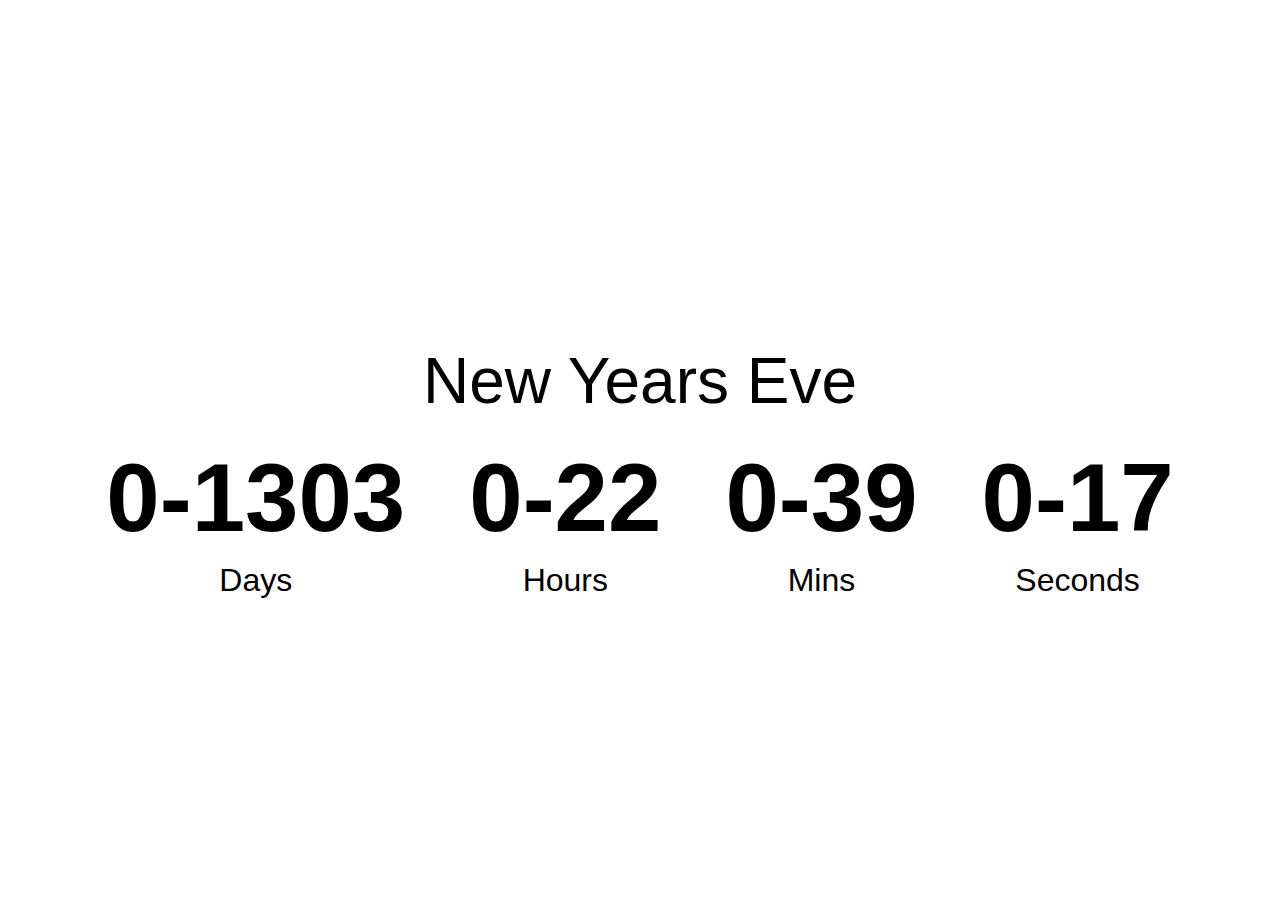
<file: CountDown Timer/index.html>
<!DOCTYPE html>
<html lang="en">
  <head>
    <meta charset="UTF-8" />
    <meta http-equiv="X-UA-Compatible" content="IE=edge" />
    <meta name="viewport" content="width=device-width, initial-scale=1.0" />
    <title>CountDown Timer</title>
    <link rel="stylesheet" href="style.css" />
  </head>
  <body>
    <h1>New Years Eve</h1>

    <div class="countdown-container">
      <div class="countdown-el days-c">
        <p class="big-text" id="days">0</p>
        <span>Days</span>
      </div>
      <div class="countdown-el hours-c">
        <p class="big-text" id="hours">0</p>
        <span>Hours</span>
      </div>
      <div class="countdown-el mins-c">
        <p class="big-text" id="mins">0</p>
        <span>Mins</span>
      </div>
      <div class="countdown-el seconds-c">
        <p class="big-text" id="seconds">0</p>
        <span>Seconds</span>
      </div>
    </div>
    <script src="main.js"></script>
  </body>
</html>
</file>
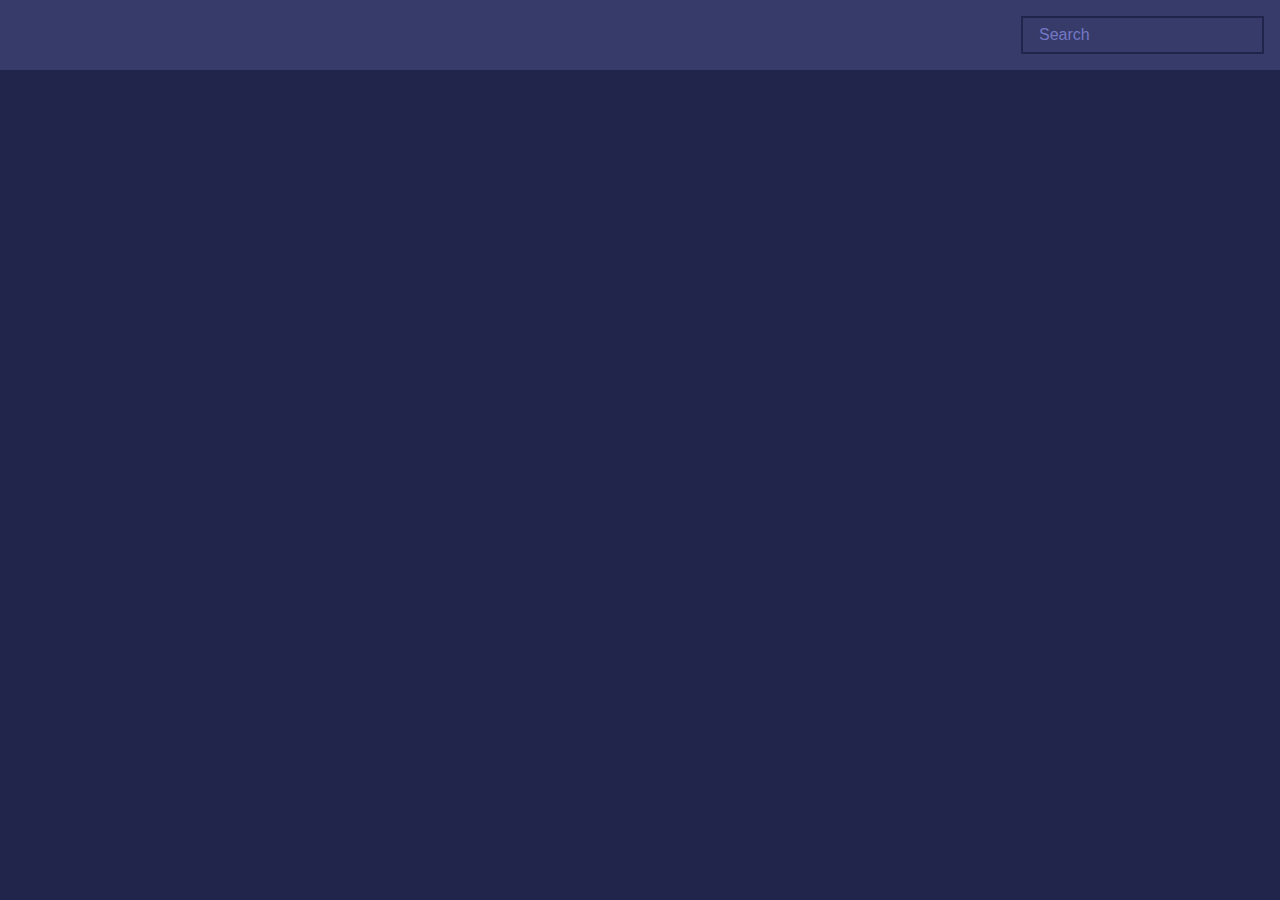
<file: Movie App/index.html>
<!DOCTYPE html>
<html lang="en">
  <head>
    <meta charset="UTF-8" />
    <meta http-equiv="X-UA-Compatible" content="IE=edge" />
    <meta name="viewport" content="width=device-width, initial-scale=1.0" />
    <title>Movie App</title>
    <link rel="stylesheet" href="style.css" />
  </head>
  <body>
    <header>
      <form id="form">
        <input class="search" type="text" id="search" placeholder="Search" />
      </form>
    </header>
    <main></main>
    <script src="main.js"></script>
  </body>
</html>
</file>
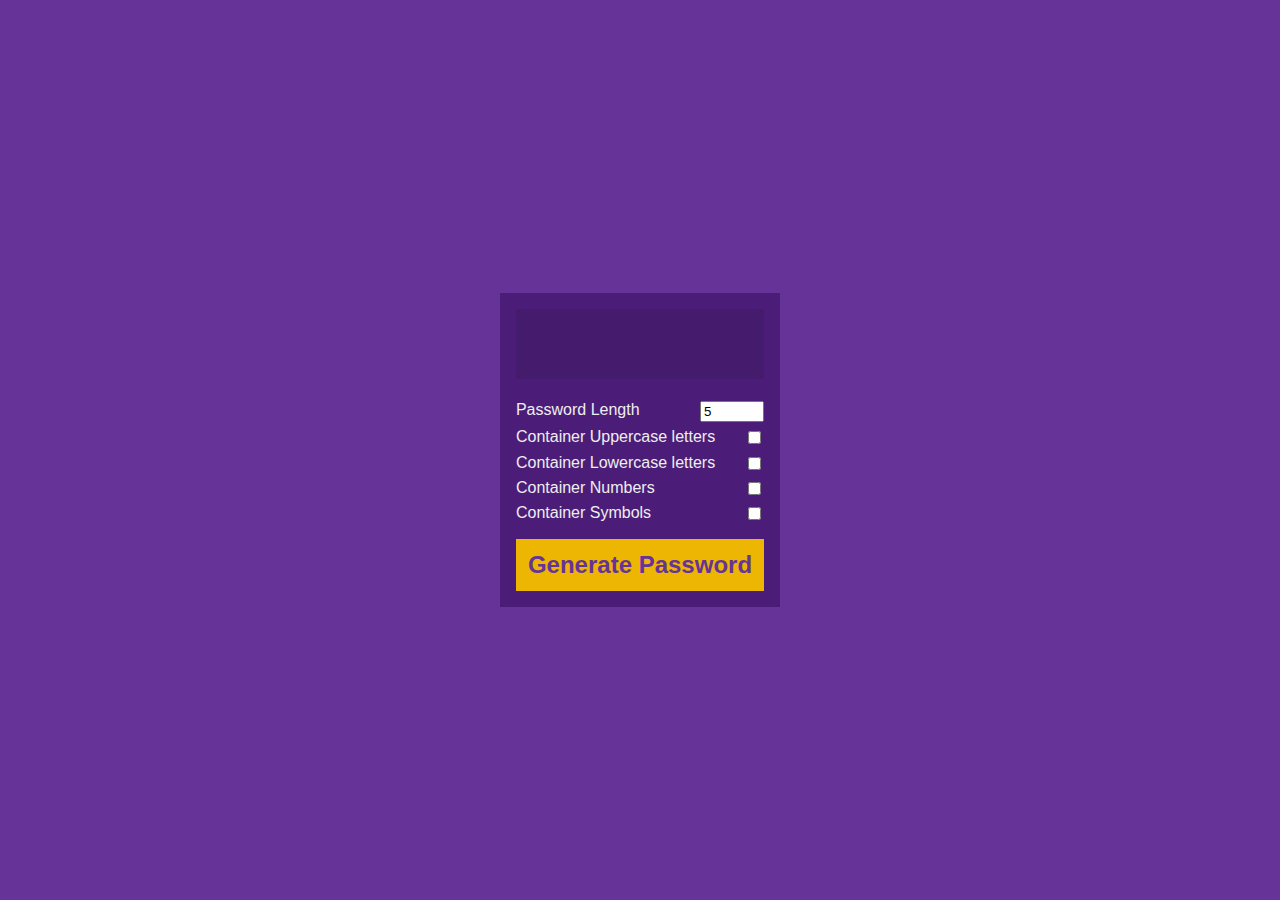
<file: Password Generator/index.html>
<!DOCTYPE html>
<html lang="en">
  <head>
    <meta charset="UTF-8" />
    <meta http-equiv="X-UA-Compatible" content="IE=edge" />
    <meta name="viewport" content="width=device-width, initial-scale=1.0" />
    <title>Password Generator</title>
    <link rel="stylesheet" href="style.css" />
  </head>
  <body>
    <div class="pw-container">
      <div class="pw-header">
        <div class="pw">
          <span id="pw"></span>
          <button id="copy">Copy to clipboard</button>
        </div>
      </div>
      <div class="pw-body">
        <div class="form-control">
          <label for="len">Password Length</label
          ><input id="len" type="number" value="5" min="5" max="100" />
        </div>
        <div class="form-control">
          <label for="upper">Container Uppercase letters</label
          ><input id="upper" type="checkbox" />
        </div>
        <div class="form-control">
          <label for="lower">Container Lowercase letters</label
          ><input id="lower" type="checkbox" />
        </div>
        <div class="form-control">
          <label for="number">Container Numbers</label
          ><input id="number" type="checkbox" />
        </div>
        <div class="form-control">
          <label for="symbol">Container Symbols</label
          ><input id="symbol" type="checkbox" />
        </div>
        <button class="generate" id="generate">Generate Password</button>
      </div>
    </div>
    <script src="main.js"></script>
  </body>
</html>
</file>
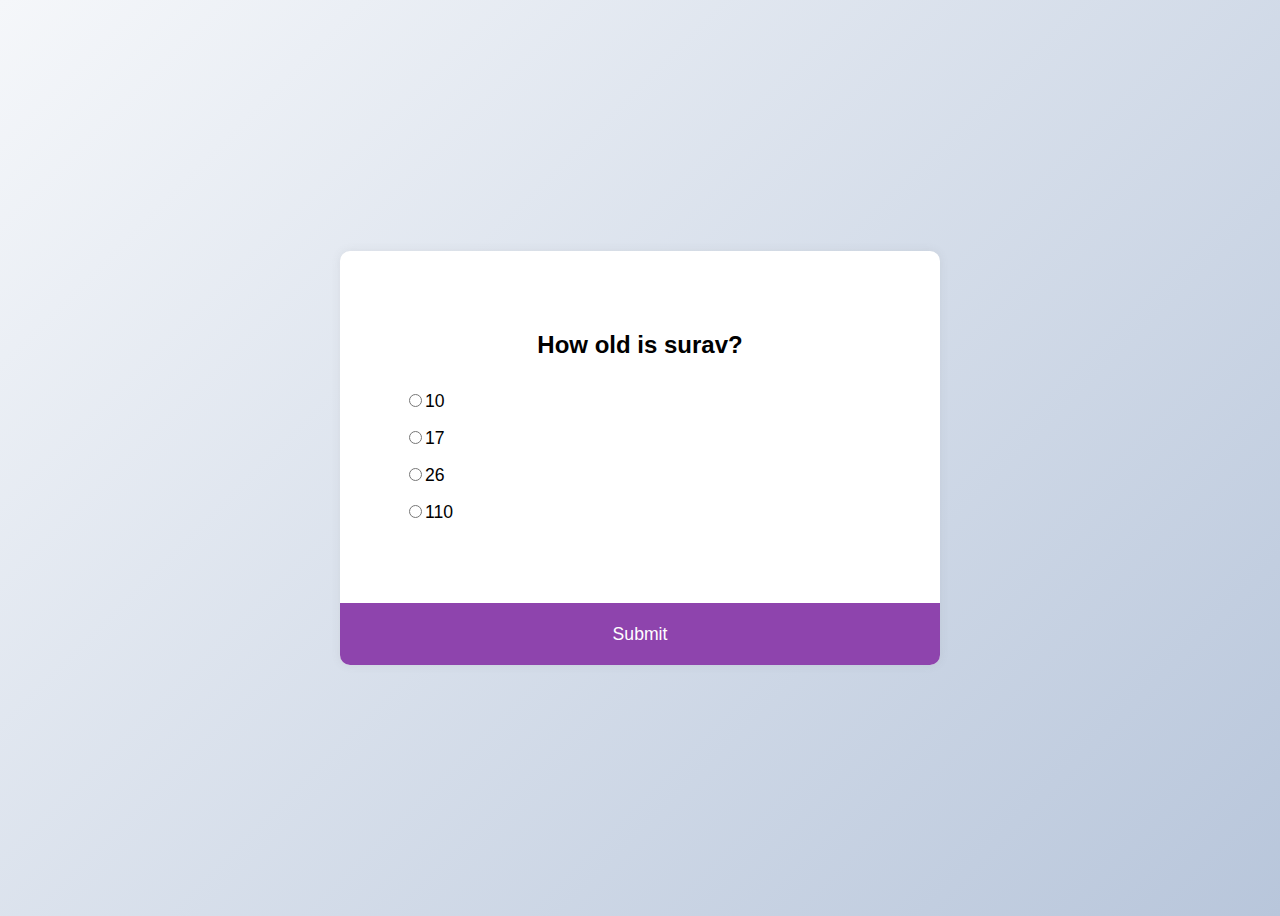
<file: Quiz App/index.html>
<!DOCTYPE html>
<html lang="en">
  <head>
    <meta charset="UTF-8" />
    <meta http-equiv="X-UA-Compatible" content="IE=edge" />
    <meta name="viewport" content="width=device-width, initial-scale=1.0" />
    <title>Quiz App</title>
    <link rel="stylesheet" href="style.css" />
  </head>
  <body>
    <div class="quiz-container" id="quiz">
      <div class="quiz-header">
      <h2 id="question">Question Text</h2>
      <ul>
        <li><input type="radio" id="a" name="answer"><label id="a_text" for="a">Question</label></input></li>
        <li><input type="radio" id="b" name="answer"><label id="b_text" for="b">Question</label></input></li>
        <li><input type="radio" id="c" name="answer"><label id="c_text" for="c">Question</label></input></li>
        <li><input type="radio" id="d" name="answer"><label id="d_text" for="d">Question</label></input></li>
      </ul>
      </div>
      <button id="submit_btn">Submit</button>
    </div>
    <script src="main.js"></script>
  </body>
</html>
</file>
<file: CountDown Timer/style.css>
* {
  box-sizing: border-box;
  font-family: "Poppins", sans-serif;
}
body {
  background: url("https://images.unsplash.com/photo-1517299321609-52687d1bc55a?ixlib=rb-1.2.1&ixid=MnwxMjA3fDB8MHxwaG90by1wYWdlfHx8fGVufDB8fHx8&auto=format&fit=crop&w=1170&q=80");
  background-size: cover;
  background-position: center center;
  min-height: 100vh;
  display: flex;
  flex-direction: column;
  justify-content: center;
  align-items: center;
  margin: 0;
}
.countdown-container {
  display: flex;
  flex-wrap: wrap;
  justify-content: center;
}
h1 {
  font-weight: normal;
  font-size: 4rem;
  margin-bottom: 1rem;
}
.big-text {
  font-size: 6rem;
  line-height: 1;
  font-weight: bold;
  margin: 1rem 2rem;
}
.countdown-el {
  text-align: center;
}
.countdown-el span {
  font-size: 2rem;
}
</file>
<file: Movie App/style.css>
* {
  box-sizing: border-box;
  font-family: "Poppins", sans-serif;
}
body {
  margin: 0;
  background-color: #22254b;
}
header {
  background-color: #373b69;
  padding: 1rem;
  display: flex;
  justify-content: flex-end;
}
.search {
  padding: 0.5rem;
  background-color: transparent;
  border: 2px solid #22254b;
  color: white;
  padding: 0.5rem 1rem;
  font-size: 1rem;
}
.search::placeholder {
  color: #7378c5;
}
.search:focus {
  outline: none;
}
.green {
  background-color: green;
}
.red {
  background-color: red;
}
main {
  display: flex;
  flex-wrap: wrap;
  align-items: center;
  justify-content: center;
}
.movie {
  border-radius: 3px;
  box-shadow: 0 4px 5px rgba(0, 0, 0, 0.2);
  width: 300px;
  background-color: #373b69;
  margin: 1rem;
  position: relative;
  overflow: hidden;
}

.movie img {
  width: 100%;
}
.movie-info {
  display: flex;
  justify-content: space-between;
  padding: 1rem 1rem 1rem;
  color: #eee;
  letter-spacing: 0.5px;
  align-items: center;
}
.movie-info h3 {
  margin: 0;
}

.movie-info span {
  padding: 0.25rem 0.5rem;
  border-radius: 3px;
  font-weight: bold;
}
.overview {
  color: white;
  background-color: rgba(0, 0, 0, 0.7);
  padding: 2rem;
  position: absolute;
  left: 0;
  bottom: 0;
  right: 0;
  overflow: auto;
  transform: translateY(100%);
  transition: transform 0.2s ease-in;
}

.movie:hover .overview {
  transform: translateY(0);
}
.overview h4 {
  margin-top: 0;
}
</file>
<file: Password Generator/style.css>
* {
  box-sizing: border-box;
  font-family: "Poppins", sans-serif;
}
body {
  background-color: rebeccapurple;
  color: white;
  margin: 0;
  display: flex;
  justify-content: center;
  align-items: center;
  min-height: 100vh;
}
.pw-container {
  background-color: rgb(75, 29, 121);
  min-width: 200px;
}
.pw {
  height: 70px;
  width: 100%;
  background-color: rgb(69, 28, 109);
  display: flex;
  align-items: center;
  position: relative;
  font-size: 1.5rem;
  padding: 1rem;
  overflow: auto;
}
.pw button {
  position: absolute;
  background-color: white;
  border: none;
  padding: 0.25rem;
  top: 0;
  right: 0;
  transform: translate(0, 20%);
  opacity: 0;
  transition: opacity 0.2s ease;
  cursor: pointer;
  font-weight: bold;
}
.pw-header {
  padding: 1rem;
}
.pw-body {
  padding: 0 1rem 1rem;
}

.pw:hover button {
  opacity: 1;
}
.form-control {
  display: flex;
  justify-content: space-between;
  margin: 0.4rem 0;
  color: #eee;
}
.generate {
  display: block;
  background-color: #ecb602;
  color: rebeccapurple;
  padding: 0.75rem;
  font-weight: bold;
  font-size: 1.5rem;
  border: none;
  width: 100%;
  margin-top: 1rem;
  cursor: pointer;
}
</file>
<file: Quiz App/style.css>
* {
  box-sizing: border-box;
  font-family: "Poppins", sans-serif;
}
body {
  background-color: #b8c6db;
  background-image: linear-gradient(315deg, #b8c6db, #f5f7fa 100%);
  min-height: 100vh;
  display: flex;
  align-items: center;
  justify-content: center;
}
.quiz-container {
  background-color: white;
  border-radius: 10px;
  box-shadow: 0 0 10px rgba(100, 100, 100, 0.1);
  width: 600px;
  max-width: 100%;
  overflow: hidden;
}
.quiz-header {
  padding: 4rem;
}
ul {
  list-style-type: none;
  padding: 0;
}
button {
  background-color: #8e44ad;
  display: block;
  width: 100%;
  padding: 1.3rem;
  color: white;
  border: none;
  font-size: 1.1rem;
  cursor: pointer;
}
button:hover {
  background-color: #732d91;
}
h2 {
  margin: 0;
  text-align: center;
  padding: 1rem;
}
ul li {
  margin: 1rem 0;
  font-size: 1.1rem;
}
ul li label {
  cursor: pointer;
}
button:focus {
  outline: none;
  background-color: #948e97;
}
</file>
